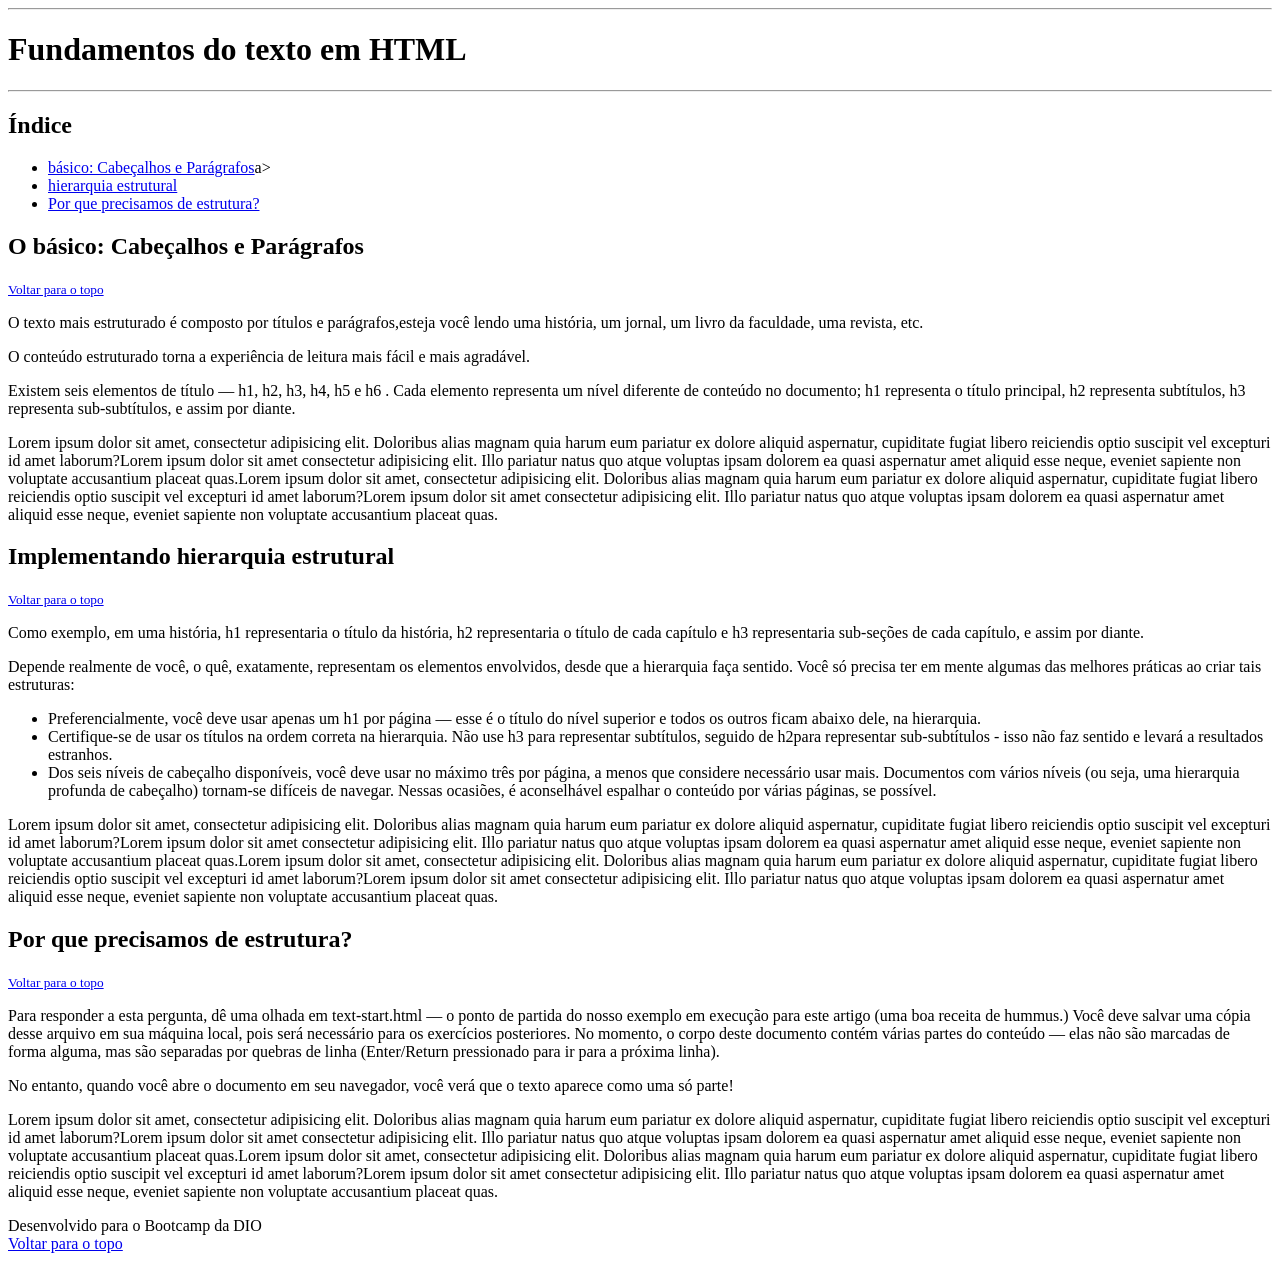
<file: deafio-html/index.html>
<!DOCTYPE html>
<html lang="pt-br">
  <head>
    <meta charset="UTF-8" />
    <meta name="viewport" content="width=device-width, initial-scale=1.0" />
    <title>Document</title>
  </head>
  <body>
    <hr />
    <h1 id="topo">Fundamentos do texto em HTML</h1>
    <hr />
    <section>
      <h2>Índice</h2>
      <nav>
        <ul>
          <li><a href="#cabecalhos-e-paragrafos"> básico: Cabeçalhos e Parágrafos</a>a></li>
          <li><a href="#hierarquia-estrutural">hierarquia estrutural</a></li>
          <li>
            <a href="#precisamos-estrutura"
              >Por que precisamos de estrutura?</a
            >
          </li>
        </ul>
      </nav>
    </section>
    <main>
      <section>
        <h2 id="cabecalhos-e-paragrafos">O básico: Cabeçalhos e Parágrafos</h2>
        <small><a href="#topo">Voltar para o topo</a></small>
        <p>
          O texto mais estruturado é composto por títulos e parágrafos,esteja
          você lendo uma história, um jornal, um livro da faculdade, uma
          revista, etc.
        </p>
        <p>O conteúdo estruturado torna a experiência de leitura mais fácil e mais agradável.
        </p>
        <p>Existem seis elementos de título — h1, h2, h3, h4, h5 e h6 . Cada elemento representa um nível diferente de conteúdo no documento; h1 representa o título principal, h2 representa subtítulos, h3 representa sub-subtítulos, e assim por diante.</p>
        <p>
          Lorem ipsum dolor sit amet, consectetur adipisicing elit. Doloribus alias magnam quia harum eum pariatur ex dolore aliquid aspernatur, cupiditate fugiat libero reiciendis optio suscipit vel excepturi id amet laborum?Lorem ipsum dolor sit amet consectetur adipisicing elit. Illo pariatur natus quo atque voluptas ipsam dolorem ea quasi aspernatur amet aliquid esse neque, eveniet sapiente non voluptate accusantium placeat quas.Lorem ipsum dolor sit amet, consectetur adipisicing elit. Doloribus alias magnam quia harum eum pariatur ex dolore aliquid aspernatur, cupiditate fugiat libero reiciendis optio suscipit vel excepturi id amet laborum?Lorem ipsum dolor sit amet consectetur adipisicing elit. Illo pariatur natus quo atque voluptas ipsam dolorem ea quasi aspernatur amet aliquid esse neque, eveniet sapiente non voluptate accusantium placeat quas.
        </p>
      </section>
      <section>
        <h2 id="hierarquia-estrutural">Implementando hierarquia estrutural</h2>
        <small><a href="#topo">Voltar para o topo</a></small>
        <p>
          Como exemplo, em uma história, h1 representaria o título da história, h2 representaria o título de cada capítulo e h3 representaria sub-seções de cada capítulo, e assim por diante.
        </p>
        <p>Depende realmente de você, o quê, exatamente, representam os elementos envolvidos, desde que a hierarquia faça sentido. Você só precisa ter em mente algumas das melhores práticas ao criar tais estruturas:</p>
        <ul>
          <li>
            Preferencialmente, você deve usar apenas um h1 por página — esse é o título do nível superior e todos os outros ficam abaixo dele, na hierarquia.
          </li>
          <li>
            Certifique-se de usar os títulos na ordem correta na hierarquia. Não use h3 para representar subtítulos, seguido de h2para representar sub-subtítulos - isso não faz sentido e levará a resultados estranhos.

          </li>
          <li>
            Dos seis níveis de cabeçalho disponíveis, você deve usar no máximo três por página, a menos que considere necessário usar mais. Documentos com vários níveis (ou seja, uma hierarquia profunda de cabeçalho) tornam-se difíceis de navegar. Nessas ocasiões, é aconselhável espalhar o conteúdo por várias páginas, se possível.
          </li>
        </ul>
        <p>
          Lorem ipsum dolor sit amet, consectetur adipisicing elit. Doloribus alias magnam quia harum eum pariatur ex dolore aliquid aspernatur, cupiditate fugiat libero reiciendis optio suscipit vel excepturi id amet laborum?Lorem ipsum dolor sit amet consectetur adipisicing elit. Illo pariatur natus quo atque voluptas ipsam dolorem ea quasi aspernatur amet aliquid esse neque, eveniet sapiente non voluptate accusantium placeat quas.Lorem ipsum dolor sit amet, consectetur adipisicing elit. Doloribus alias magnam quia harum eum pariatur ex dolore aliquid aspernatur, cupiditate fugiat libero reiciendis optio suscipit vel excepturi id amet laborum?Lorem ipsum dolor sit amet consectetur adipisicing elit. Illo pariatur natus quo atque voluptas ipsam dolorem ea quasi aspernatur amet aliquid esse neque, eveniet sapiente non voluptate accusantium placeat quas.
        </p>
      </section>
      <section>
        <h2 id="precisamos-estrutura">Por que precisamos de estrutura?</h2>
        <small><a href="#topo">Voltar para o topo</a></small>
        <p>
          Para responder a esta pergunta, dê uma olhada em text-start.html — o ponto de partida do nosso exemplo em execução para este artigo (uma boa receita de hummus.) Você deve salvar uma cópia desse arquivo em sua máquina local, pois será necessário para os exercícios posteriores. No momento, o corpo deste documento contém várias partes do conteúdo — elas não são marcadas de forma alguma, mas são separadas por quebras de linha (Enter/Return pressionado para ir para a próxima linha).
        </p>
        <p>
          No entanto, quando você abre o documento em seu navegador, você verá que o texto aparece como uma só parte!
        </p>
        <p>
          Lorem ipsum dolor sit amet, consectetur adipisicing elit. Doloribus alias magnam quia harum eum pariatur ex dolore aliquid aspernatur, cupiditate fugiat libero reiciendis optio suscipit vel excepturi id amet laborum?Lorem ipsum dolor sit amet consectetur adipisicing elit. Illo pariatur natus quo atque voluptas ipsam dolorem ea quasi aspernatur amet aliquid esse neque, eveniet sapiente non voluptate accusantium placeat quas.Lorem ipsum dolor sit amet, consectetur adipisicing elit. Doloribus alias magnam quia harum eum pariatur ex dolore aliquid aspernatur, cupiditate fugiat libero reiciendis optio suscipit vel excepturi id amet laborum?Lorem ipsum dolor sit amet consectetur adipisicing elit. Illo pariatur natus quo atque voluptas ipsam dolorem ea quasi aspernatur amet aliquid esse neque, eveniet sapiente non voluptate accusantium placeat quas.
        </p>
      </section>
    </main>
    <footer>

      <p>
        Desenvolvido para o Bootcamp da DIO<br>
        <a href="#topo">Voltar para o topo</a>
      </p>
    </footer>
  </body>
</html>
</file>
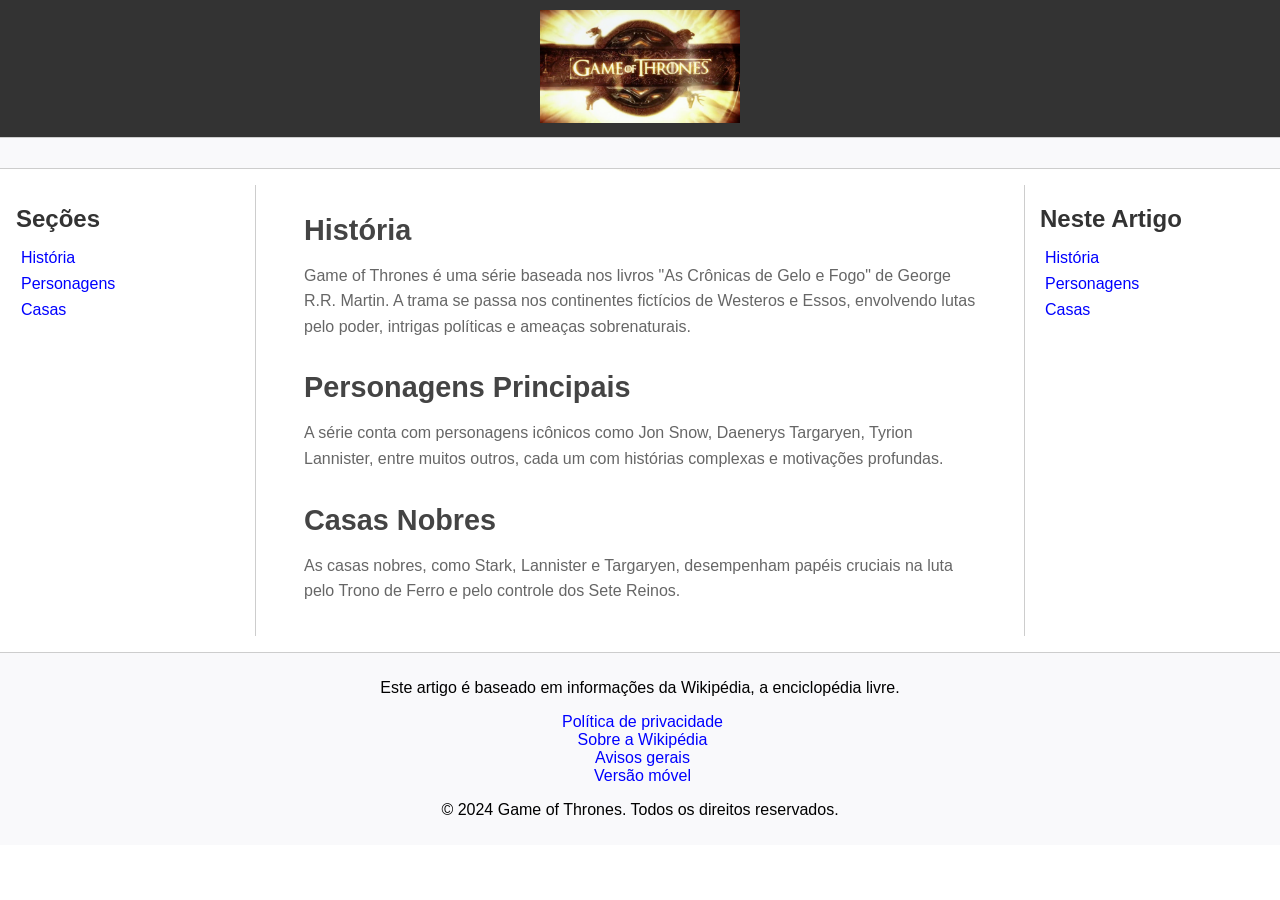
<file: desafio-wikipedia/index.html>
<!DOCTYPE html>
<html lang="pt-br">
<head>
    <meta charset="UTF-8">
    <meta http-equiv="X-UA-Compatible" content="IE=edge">
    <meta name="viewport" content="width=device-width, initial-scale=1.0">
    <title>Game of Thrones</title>
    <link rel="stylesheet" href="./assets/css/style.css">
</head>
<body>

    <header>   
        <div class="logo">
            <img src="./assets/images/game-of-thrones.png" width="200" alt="Logo de Game of Thrones">
        </div>
    </header>

    <nav class="bar"></nav>

    <main class="content">
        <aside class="sidebar">
            <h2>Seções</h2>
            <ul>
                <li><a href="#historia">História</a></li>
                <li><a href="#personagens">Personagens</a></li>
                <li><a href="#casas">Casas</a></li>
            </ul>
        </aside>

        <section class="main">
            <article id="historia">
                <h1>História</h1>
                <p>Game of Thrones é uma série baseada nos livros "As Crônicas de Gelo e Fogo" de George R.R. Martin. A trama se passa nos continentes fictícios de Westeros e Essos, envolvendo lutas pelo poder, intrigas políticas e ameaças sobrenaturais.</p>
            </article>

            <article id="personagens">
                <h1>Personagens Principais</h1>
                <p>A série conta com personagens icônicos como Jon Snow, Daenerys Targaryen, Tyrion Lannister, entre muitos outros, cada um com histórias complexas e motivações profundas.</p>
            </article>

            <article id="casas">
                <h1>Casas Nobres</h1>
                <p>As casas nobres, como Stark, Lannister e Targaryen, desempenham papéis cruciais na luta pelo Trono de Ferro e pelo controle dos Sete Reinos.</p>
            </article>
        </section>

        <nav class="anchors">
            <h2>Neste Artigo</h2>
            <ul>
                <li><a href="#historia">História</a></li>
                <li><a href="#personagens">Personagens</a></li>
                <li><a href="#casas">Casas</a></li>
            </ul>
        </nav>
    </main>

    <footer class="footer">
        <p>Este artigo é baseado em informações da Wikipédia, a enciclopédia livre.</p>
        <ul>
            <li><a href="#">Política de privacidade</a></li>
            <li><a href="#">Sobre a Wikipédia</a></li>
            <li><a href="#">Avisos gerais</a></li>
            <li><a href="#">Versão móvel</a></li>
        </ul>
        <p>&copy; 2024 Game of Thrones. Todos os direitos reservados.</p>
    </footer>

</body>
</html>
</file>
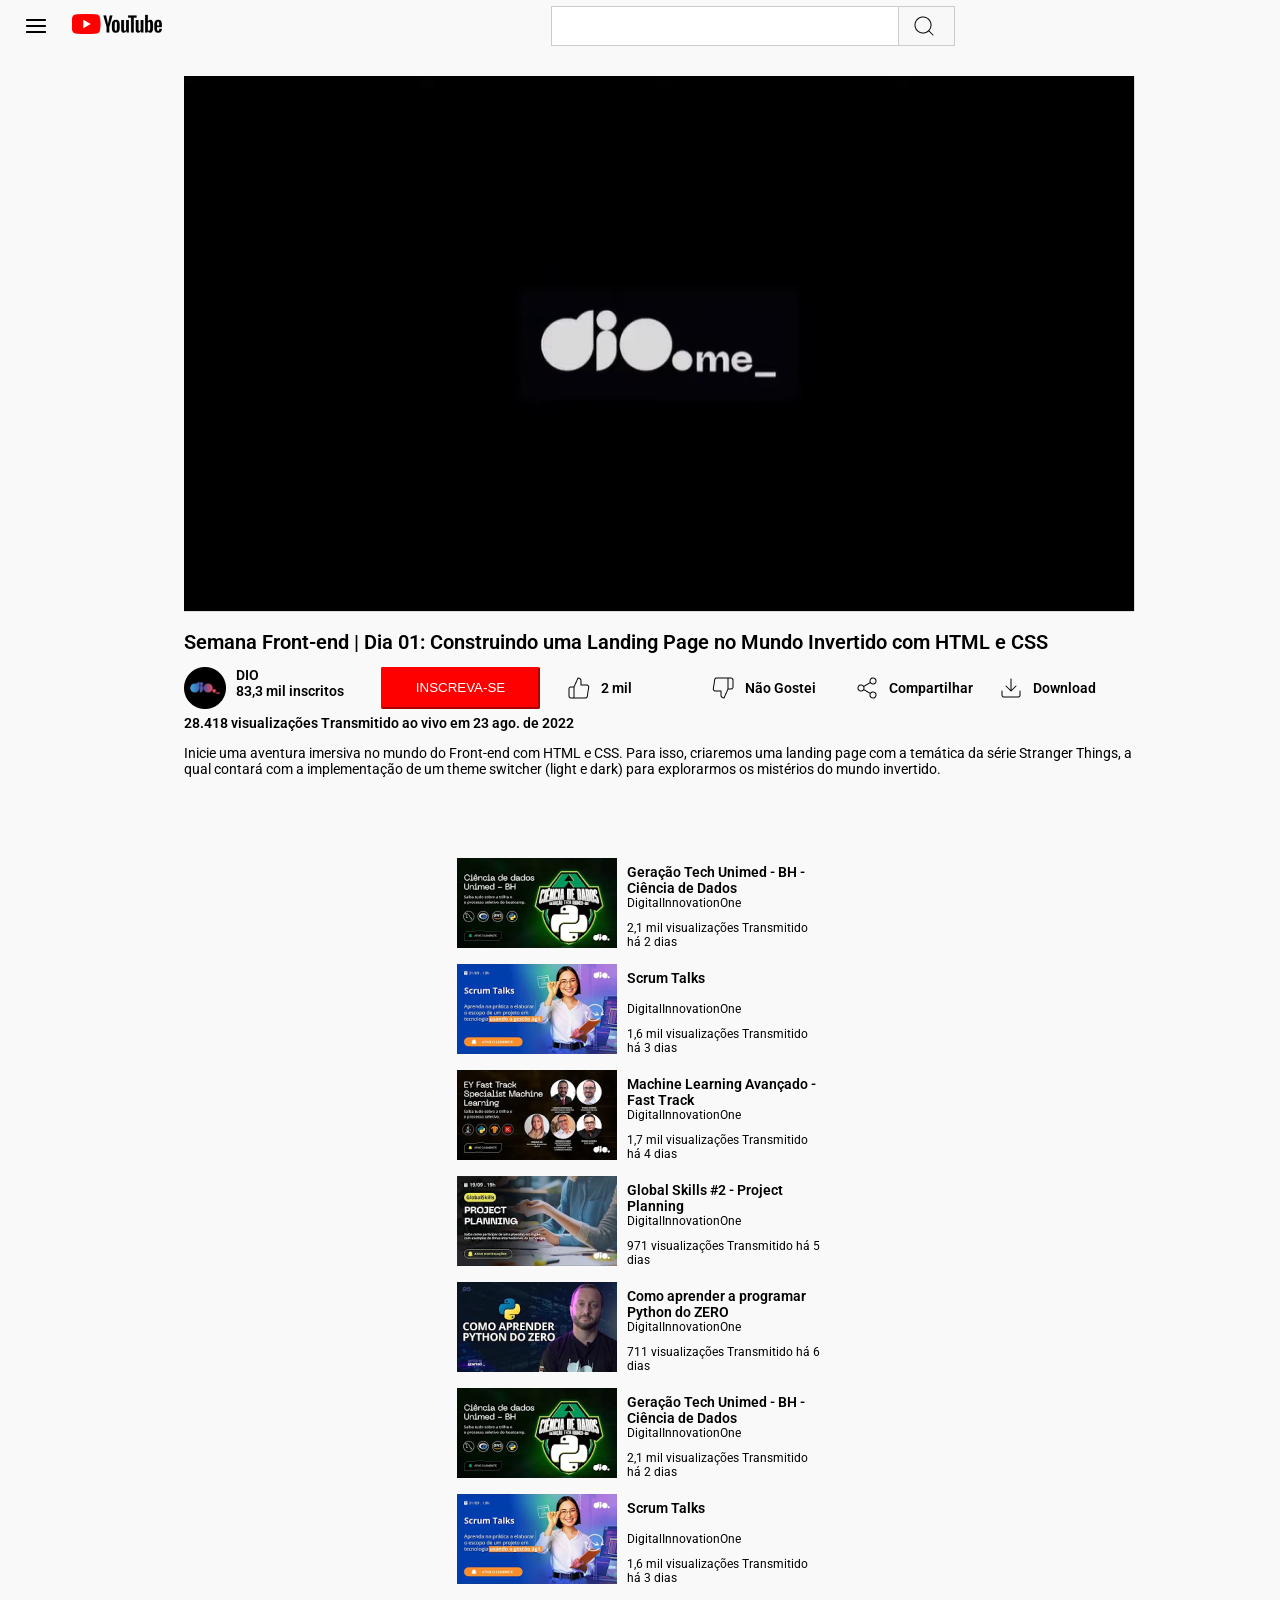
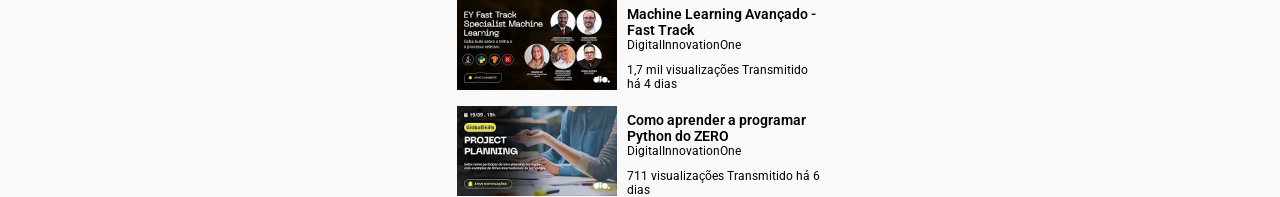
<file: trilha-css-desafio-youtube/index.html>
<!DOCTYPE html>
<html lang="pt-br">
  <head>
    <meta charset="UTF-8" />
    <meta name="viewport" content="width=device-width, initial-scale=1.0" />
    <title>Youtube</title>
    <link rel="stylesheet" href="./assets/css/style.css" />
  </head>
  <body>
    <header id="header">
      <div class="barra-menu">
        <div id="botaoyb">
          <div class="item" id="menu">
            <img src="./assets/imagens/menu.png" alt="botão menu" />
          </div>
          <div class="item" id="youtube">
            <img src="./assets/imagens/youtube 1.png" alt="botão home YouTube" />
          </div>
        </div>
        <div id="pesquisa">
          <div class="item" id="barra-pesquisar">
            <img src="./assets/imagens/Center.png" alt="barra de busca" />
          </div>
        </div>
        <div id="notificacao">
          <div class="item" id="canal">
            <img src="./assets/imagens/video.png" alt="botão canal" />
          </div>
          <div class="item" id="sino">
            <img src="./assets/imagens/bell.png" alt="sino de notificação" />
          </div>
          <div class="item" id="usuario">
            <img src="./assets/imagens/man-avatar-icon-free-vector.jpg" alt="foto do usuário" />
          </div>
        </div>
      </div>
    </header>
    <main id="main">
      <div id="video">
        <img src="./assets/imagens/image 2.png" alt="video" />
        <h1 id="titulovideo">
          Semana Front-end | Dia 01: Construindo uma Landing Page no Mundo
          Invertido com HTML e CSS
        </h1>
        <div id="acoes">
          <div class="avatar">
            <img
              class="margin-right"
              src="./assets/imagens/Channel Avatar.png"
              alt="Avatar do canal"
            />
            <div id="canal" class="margin-right">
              <h4>DIO</h4>
              <h5>83,3 mil inscritos</h5>
            </div>
          </div>
          <button>inscreva-se</button>
          <div class="avatar-acoes">
            <img class="tamanho" src="./assets/imagens/thumbs-up.png" alt="botão like" />
            <h5 class="tamanho-83">2 mil</h5>
          </div>
          <div class="avatar-acoes">
            <img
              class="tamanho"
              src="./assets/imagens/thumbs-down.png"
              alt="botão dislike"
            />
            <h5 class="tamanho-83">Não Gostei</h5>
          </div>
          <div class="avatar-acoes">
            <img
              class="tamanho"
              src="./assets/imagens/share-2.png"
              alt="botão compartilhar"
            />
            <h5 class="tamanho-83">Compartilhar</h5>
          </div>
          <div class="avatar-acoes">
            <img
              class="tamanho"
              src="./assets/imagens/download.png"
              alt="botão download"
            />
            <h5 class="tamanho-83">Download</h5>
          </div>
        </div>
        <h2 class="infovideo">
          28.418 visualizações Transmitido ao vivo em 23 ago. de 2022
        </h2>
        <p id="descricao">
          Inicie uma aventura imersiva no mundo do Front-end com HTML e CSS.
          Para isso, criaremos uma landing page com a temática da série Stranger
          Things, a qual contará com a implementação de um theme switcher (light
          e dark) para explorarmos os mistérios do mundo invertido.
        </p>
      </div>
      <div id="video-recomendado">
        <div class="thumb-recomendado">
          <img class="margin-right" src="./assets/imagens/Thumb.png" alt="thumb video" />
          <img
            class="margin-right"
            src="./assets/imagens/image 12.png"
            alt="thumb video"
          />
          <img
            class="margin-right"
            src="./assets/imagens/image 13.png"
            alt="thumb video"
          />
          <img
            class="margin-right"
            src="./assets/imagens/image 14.png"
            alt="thumb video"
          />
          <img
            class="margin-right"
            src="./assets/imagens/image 15.png"
            alt="thumb video"
          />
          <img class="margin-right" src="./assets/imagens/Thumb.png" alt="thumb video" />
          <img
            class="margin-right"
            src="./assets/imagens/image 12.png"
            alt="thumb video"
          />
          <img
            class="margin-right"
            src="./assets/imagens/image 13.png"
            alt="thumb video"
          />
          <img
            class="margin-right"
            src="./assets/imagens/image 14.png"
            alt="thumb video"
          />
        </div>
        <div class="thumb-recomendado">
          <div class="descricao-recomendado">
            <h2 class="infovideo">
              Geração Tech Unimed - BH - Ciência de Dados
            </h2>
            <h3 class="info margin">DigitalInnovationOne</h3>
            <h3 class="info margin">
              2,1 mil visualizações Transmitido há 2 dias
            </h3>
          </div>
          <div class="descricao-recomendado">
            <h2 class="infovideo">Scrum Talks</h2>
            <h3 class="info margin">DigitalInnovationOne</h3>
            <h3 class="info margin">
              1,6 mil visualizações Transmitido há 3 dias
            </h3>
          </div>
          <div class="descricao-recomendado">
            <h2 class="infovideo">Machine Learning Avançado - Fast Track</h2>
            <h3 class="info margin">DigitalInnovationOne</h3>
            <h3 class="info margin">
              1,7 mil visualizações Transmitido há 4 dias
            </h3>
          </div>
          <div class="descricao-recomendado">
            <h2 class="infovideo">Global Skills #2 - Project Planning</h2>
            <h3 class="info margin">DigitalInnovationOne</h3>
            <h3 class="info margin">971 visualizações Transmitido há 5 dias</h3>
          </div>
          <div class="descricao-recomendado">
            <h2 class="infovideo">Como aprender a programar Python do ZERO</h2>
            <h3 class="info margin">DigitalInnovationOne</h3>
            <h3 class="info margin">711 visualizações Transmitido há 6 dias</h3>
          </div>
          <div class="descricao-recomendado">
            <h2 class="infovideo">
              Geração Tech Unimed - BH - Ciência de Dados
            </h2>
            <h3 class="info margin">DigitalInnovationOne</h3>
            <h3 class="info margin">
              2,1 mil visualizações Transmitido há 2 dias
            </h3>
          </div>
          <div class="descricao-recomendado">
            <h2 class="infovideo">Scrum Talks</h2>
            <h3 class="info margin">DigitalInnovationOne</h3>
            <h3 class="info margin">
              1,6 mil visualizações Transmitido há 3 dias
            </h3>
          </div>
          <div class="descricao-recomendado">
            <h2 class="infovideo">Machine Learning Avançado - Fast Track</h2>
            <h3 class="info margin">DigitalInnovationOne</h3>
            <h3 class="info margin">
              1,7 mil visualizações Transmitido há 4 dias
            </h3>
          </div>
          <div class="descricao-recomendado">
            <h2 class="infovideo">Como aprender a programar Python do ZERO</h2>
            <h3 class="info margin">DigitalInnovationOne</h3>
            <h3 class="info margin">711 visualizações Transmitido há 6 dias</h3>
          </div>
        </div>
      </div>
    </main>
  </body>
</html>
</file>
<file: desafio-wikipedia/assets/css/style.css>
body, html {
    margin: 0;
    padding: 0;
    font-family: 'Segoe UI', Tahoma, Geneva, Verdana, sans-serif;
}

ul {
    list-style: none;
    padding-left: 5px;
}

a {
    color: blue;
    text-decoration: none;
}

.bar {
    background-color: #f9f9fb;
    padding: 15px;
    border-top: solid 1px #cdcdcd;
    border-bottom: solid 1px #cdcdcd;
}

.content {
    max-width: 1440px;
    margin: auto;
    display: grid;
    gap: 3rem;
    grid-template-areas: 
        "sidebar main anchors";
    grid-template-columns: minmax(0, 15rem) minmax(0, 2.5fr) minmax(0, 15rem);
    padding: 1rem;
}

.footer {
    min-height: 100px;
    border-top: solid 1px #cdcdcd;
    text-align: center;
    padding: 10px;
    background-color: #f9f9fb;
}

.anchors {
    border-left: solid 1px #cdcdcd;
    padding-left: 15px;
}

.sidebar {
    border-right: solid 1px #cdcdcd;
}

figure {
    text-align: center;
}

header {
    background-color: #333;
    color: white;
    padding: 10px 15px;
    text-align: center;
}

header .logo img {
    max-width: 100%;
    height: auto;
}

.main article {
    margin-bottom: 2rem;
}

.main h1 {
    color: #444;
    font-size: 1.8rem;
    margin-bottom: 0.5rem;
}

.main p {
    color: #666;
    line-height: 1.6;
}

.sidebar h2, .anchors h2 {
    color: #333;
    font-size: 1.5rem;
    margin-bottom: 1rem;
}

.sidebar ul li, .anchors ul li {
    margin-bottom: 0.5rem;
}

.sidebar ul li a:hover, .anchors ul li a:hover {
    text-decoration: underline;
}
</file>
<file: trilha-css-desafio-youtube/assets/css/style.css>
@import url("https://fonts.googleapis.com/css2?family=Roboto:ital,wght@0,100;0,300;0,400;0,500;0,700;0,900;1,100;1,300;1,400;1,500;1,700;1,900&display=swap");

body {
  margin: 0;
  padding: 0;
  background: #f9f9f9;
}

.barra-menu {
  height: 56px;
  width: 1440px;

  margin: 0;
  padding: 0 24px 0 24px;
  display: flex;
  justify-content: space-between;
  flex-flow: row wrap;
  align-items: center;
}

#botaoyb {
  display: flex;
  flex-flow: row wrap;
  gap: 24px;
}

#notificacao {
  display: flex;
  flex-flow: row wrap;
  gap: 24px;
}

#main {
  display: flex;
  flex-flow: row wrap;
  left: 75px;
  top: 84px;
  gap: 16px;
  justify-content: space-evenly;
}

#video {
  width: 952px;
  height: 746px;
  margin-top: 20px;
  margin-left: 40px;
  flex-flow: column wrap;
}

#titulovideo {
  height: 23px;
  font-family: "Roboto", sans-serif;
  font-weight: 600;
  font-size: 1.25rem;
  color: #000000;
}

button {
  background: red;
  color: white;
  width: 159px;
  height: 42px;
  border-radius: 2px;
  text-transform: uppercase;
  border-color: red;
}

#acoes {
  display: flex;
  flex-direction: row;
  width: 932px;
  height: 42px;
  justify-content: space-between;
  align-items: center;
}

.avatar {
  display: flex;
  flex-direction: row;
  height: 42px;
}

#usuario {
  display: flex;
  flex-direction: row;
  align-items: center;
  width: 24px;
}

#usuario img{
  width: 100%;
}

h4 {
  margin-block: 0;
  font-family: "Roboto", sans-serif;
  font-size: 0.875rem;
  font-weight: 600;
  color: #000000;
}

h5 {
  margin-block: 0;
  font-family: "Roboto", sans-serif;
  font-size: 0.875rem;
  font-weight: 600;
  color: #000000;
}
.avatar-acoes {
  display: flex;
  flex-direction: row;
  align-items: center;
}

.tamanho {
  height: 24px;
  width: 24px;
  margin-right: 10px;
}

.tamanho-83 {
  width: 83px;
  height: 16px;
}

.infovideo {
  height: 16px;
  margin-block: 6px;
  font-family: "Roboto", sans-serif;
  font-weight: 600;
  font-size: 0.875rem;
  color: #000000;
}

#descricao {
  height: 42px;
  font-family: "Roboto", sans-serif;
  font-weight: 400;
  font-size: 0.875rem;
  color: #000000;
}

.info {
  margin-block: 0;
  padding: 0;
  line-height: 14px;
  font-family: "Roboto", sans-serif;
  font-weight: 400;
  font-size: 0.75rem;
  color: #000000;
}

.item-recomendado {
  flex-flow: row wrap;
  column-gap: 30px;
  flex-shrink: 1;
}

.descricao-recomendado {
  display: flex;
  gap: 0.65rem;
  flex-direction: column;
  margin: 0;
  height: 90px;
  padding: 0;
}

#video-recomendado {
  display: flex;
  flex-flow: row nowrap;

  justify-content: space-around;
  width: 366px;
  height: 938px;
  margin-top: 20px;
}

.margin-right {
  margin-right: 10px;
}

.thumb-recomendado {
  display: flex;
  margin: 0;
  max-width: 196px;
  flex-direction: column;
  column-gap: 1rem;
  row-gap: 1rem;
}

.margin-bottom {
  margin-bottom: 10px;
}
</file>
